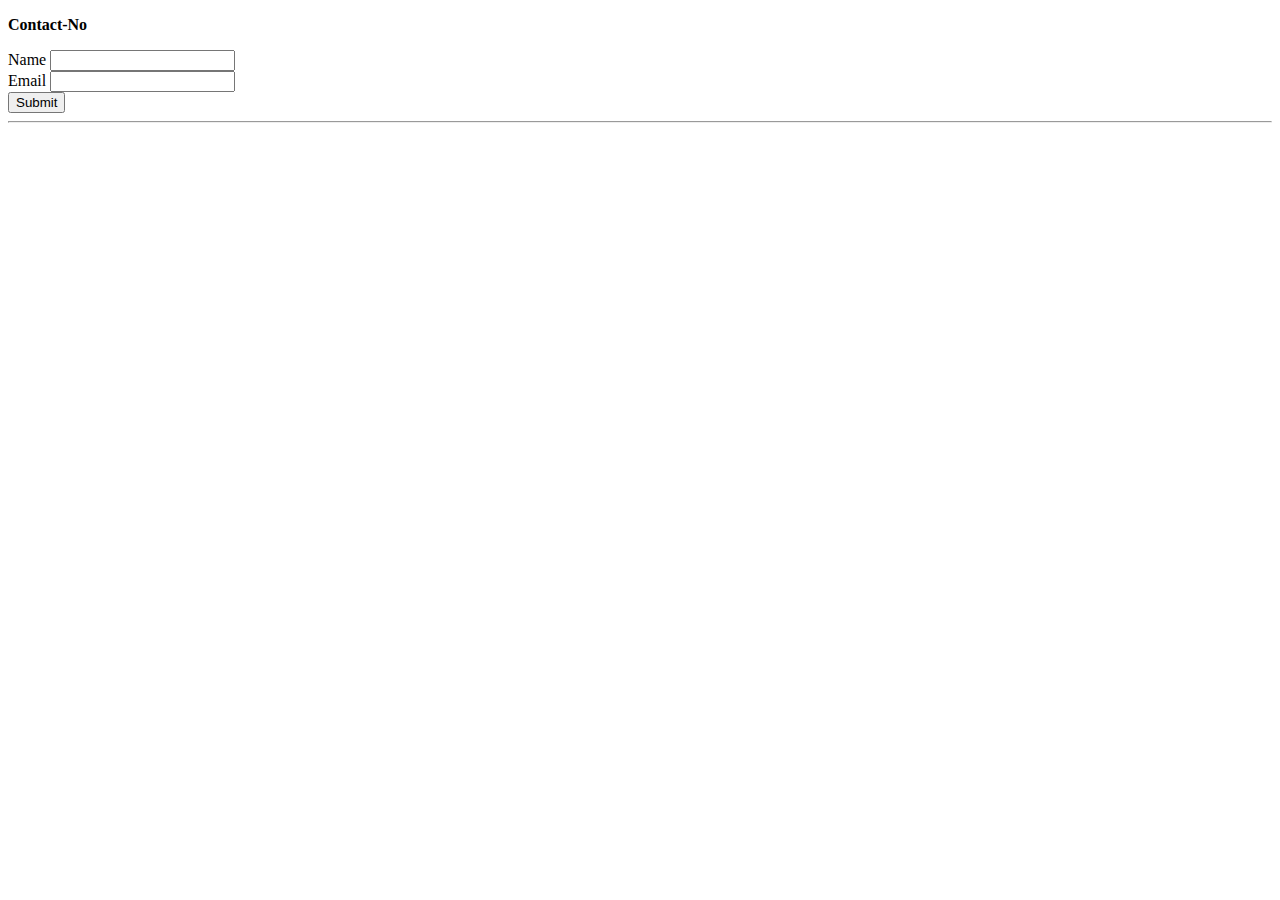
<file: day1/contact.html>
<!DOCTYPE html>
<html lang="en">

<head>
    <meta charset="UTF-8">
    <meta name="viewport" content="width=device-width, initial-scale=1.0">
    <title>Contact Page</title>
</head>

<body>
    <p><b>Contact-No</b></p>

    <form action="mailto:meghagupta@gmail.com">
        <label>Name</label>
        <input type="text"> <br/>
        <label>Email</label>
        <input type="email"> <br/>
        <input type="submit">
    </form>
    <hr/>
</body>

</html>
</file>
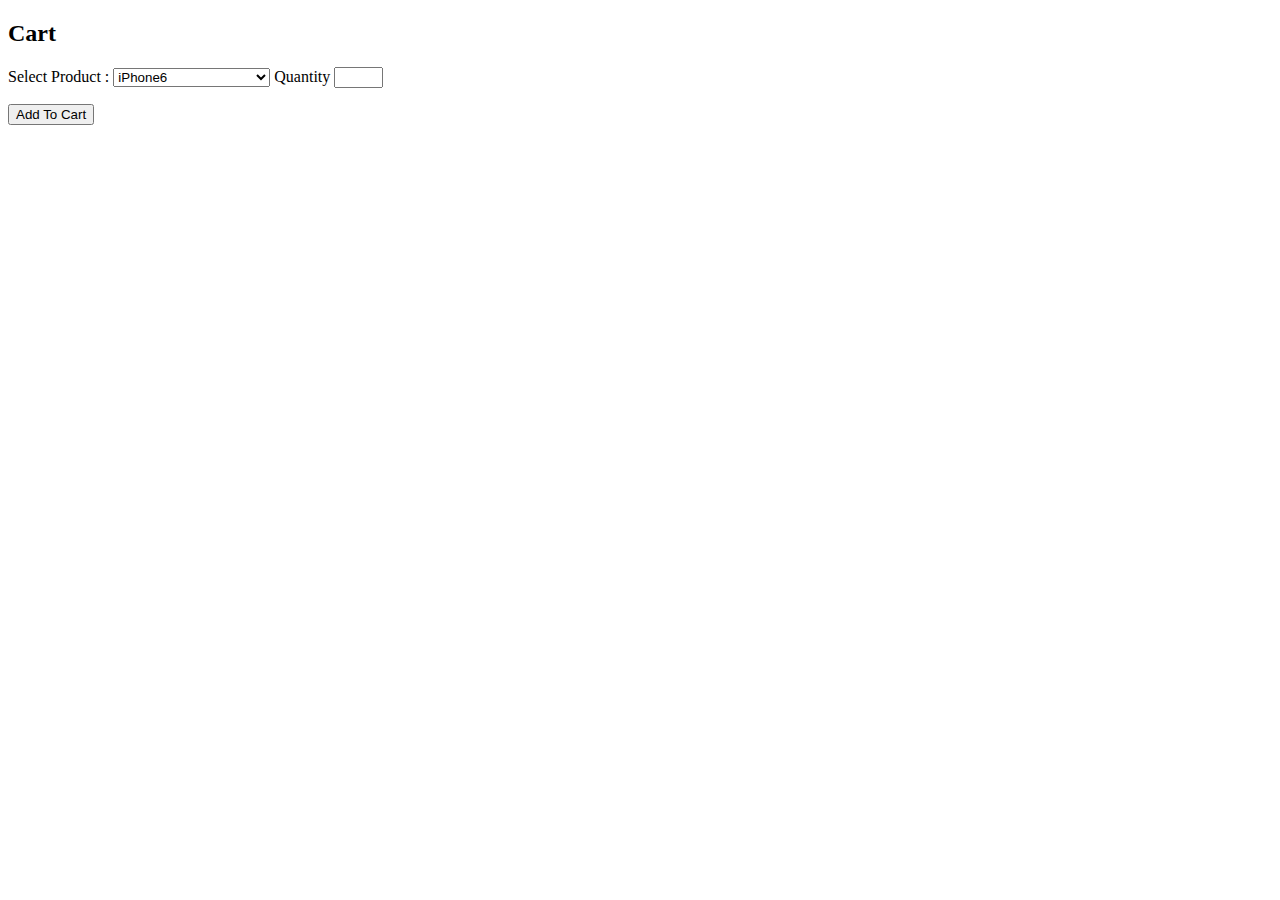
<file: day3/Source.html>
<!DOCTYPE html>
<html xmlns="http://www.w3.org/1999/xhtml">

<head>
    <title>Shopping Cart</title>
    <style>
        td {
            text-align: center
        }
    </style>
    <script src="https://code.jquery.com/jquery-3.5.1.js"
        integrity="sha256-QWo7LDvxbWT2tbbQ97B53yJnYU3WhH/C8ycbRAkjPDc=" crossorigin="anonymous"></script>



    <script>
        var cart = [];
        $(function () {
            if (localStorage.cart) {
                cart = JSON.parse(localStorage.cart);
                showCart();
            }
        });

        function addToCart() {
            var price = $("#products").val();
            var name = $("#products option:selected").text();
            var qty = $("#qty").val();

            // update qty if product is already present
            for (var i in cart) {
                if (cart[i].Product == name) {
                    cart[i].Qty = qty;
                    showCart();
                    saveCart();
                    return;
                }
            }
            // create JavaScript Object
            var item = {
                Product: name,
                Price: price,
                Qty: qty
            };
            cart.push(item);
            saveCart();
            showCart();
        }

        function deleteItem(index) {
            cart.splice(index, 1); // delete item at index
            showCart();
            saveCart();
        }

        function saveCart() {
            if (window.localStorage) {
                localStorage.cart = JSON.stringify(cart);
            }
        }

        function showCart() {
            if (cart.length == 0) {
                $("#cart").css("visibility", "hidden");
                return;
            }

            $("#cart").css("visibility", "visible");
            $("#cartBody").empty();
            for (var i in cart) {
                var item = cart[i];
                var row = "<tr><td>" + item.Product + "</td><td>" +
                    item.Price + "</td><td>" + item.Qty + "</td><td>" +
                    item.Qty * item.Price + "</td><td>" +
                    "<button onclick='deleteItem(" + i + ")'>Delete</button></td></tr>";
                $("#cartBody").append(row);
            }
        }
    </script>
</head>




<body>
    <h2>Cart</h2>
    Select Product :
    <select id="products">
        <option value="50000">iPhone6</option>
        <option value="60000">iPhone6 Plus</option>
        <option value="45000">iPad Air 2 with Cellular</option>
    </select>

    Quantity
    <input type="text" id="qty" size="3" />
    <p />
    <button id="btnAdd" onclick="addToCart()">Add To Cart</button>

    <p></p>
    <table id="cart" border="1" style="visibility:hidden; width:100%">
        <thead>
            <tr>
                <th>Product</th>
                <th>Price</th>
                <th>Qty</th>
                <th>Total</th>
                <th></th>
            </tr>
        </thead>
        <tbody id="cartBody">

        </tbody>
    </table>

</body>

</html>
</file>
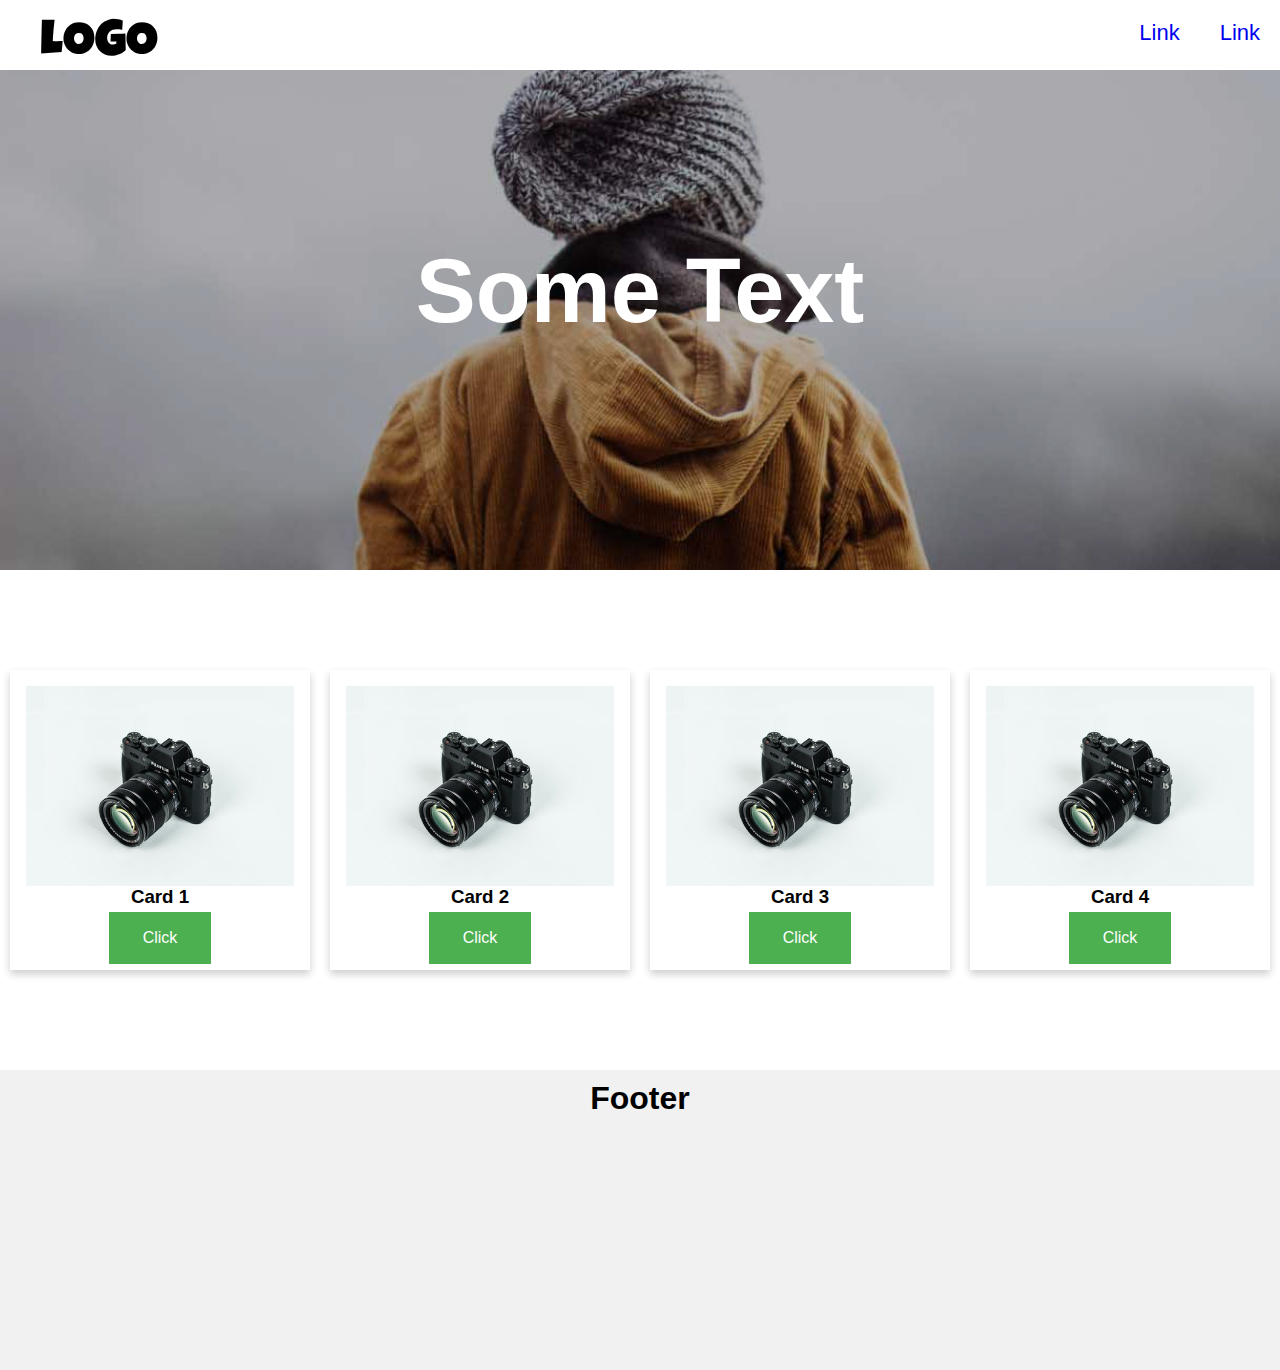
<file: day2/source code/Day2_CSS.html>
<!DOCTYPE html>
<html lang="en">

<head>
  <title>Day2 CSS Template</title>
  <meta charset="utf-8">
  <meta name="viewport" content="width=device-width, initial-scale=1">
  <link href="https://fonts.googleapis.com/css2?family=Luckiest+Guy&display=swap" rel="stylesheet">
  <link rel="stylesheet" type="text/css" href="stylesheet.css">
  <style>

  </style>
</head>

<body>

  <div class="topnav">

    <li class="logo">LOGO</li>
    <li><a href="#">Link</a></li>
    <li><a href="#">Link</a></li>
  </div>

  <div class="mid">
      <div style="background-color: rgba(0,0,0,0.3); height: 500px">
  		  <div class="mid-text">Some Text</div>
      </div>
  </div>

  <div class="row">
    <div class="column">
      <div class="card">
        <div class="card-img" style="background-image: url('product.jpeg');"></div>
        <h3>Card 1</h3>
        <button>Click</button>
      </div>
    </div>

    <div class="column">
      <div class="card">
        <div class="card-img" style="background-image: url('product.jpeg');"></div>
        <h3>Card 2</h3>
        <button>Click</button>
      </div>
    </div>

    <div class="column">
      <div class="card">
        <div class="card-img" style="background-image: url('product.jpeg');"></div>
        <h3>Card 3</h3>
        <button>Click</button>
      </div>
    </div>

    <div class="column">
      <div class="card">
        <div class="card-img" style="background-image: url('product.jpeg');"></div>
        <h3>Card 4</h3>
        <button>Click</button>
      </div>
    </div>
  </div>

  <div class="footer">
    <h1>Footer</h1>
  </div>

</body>

</html>
</file>
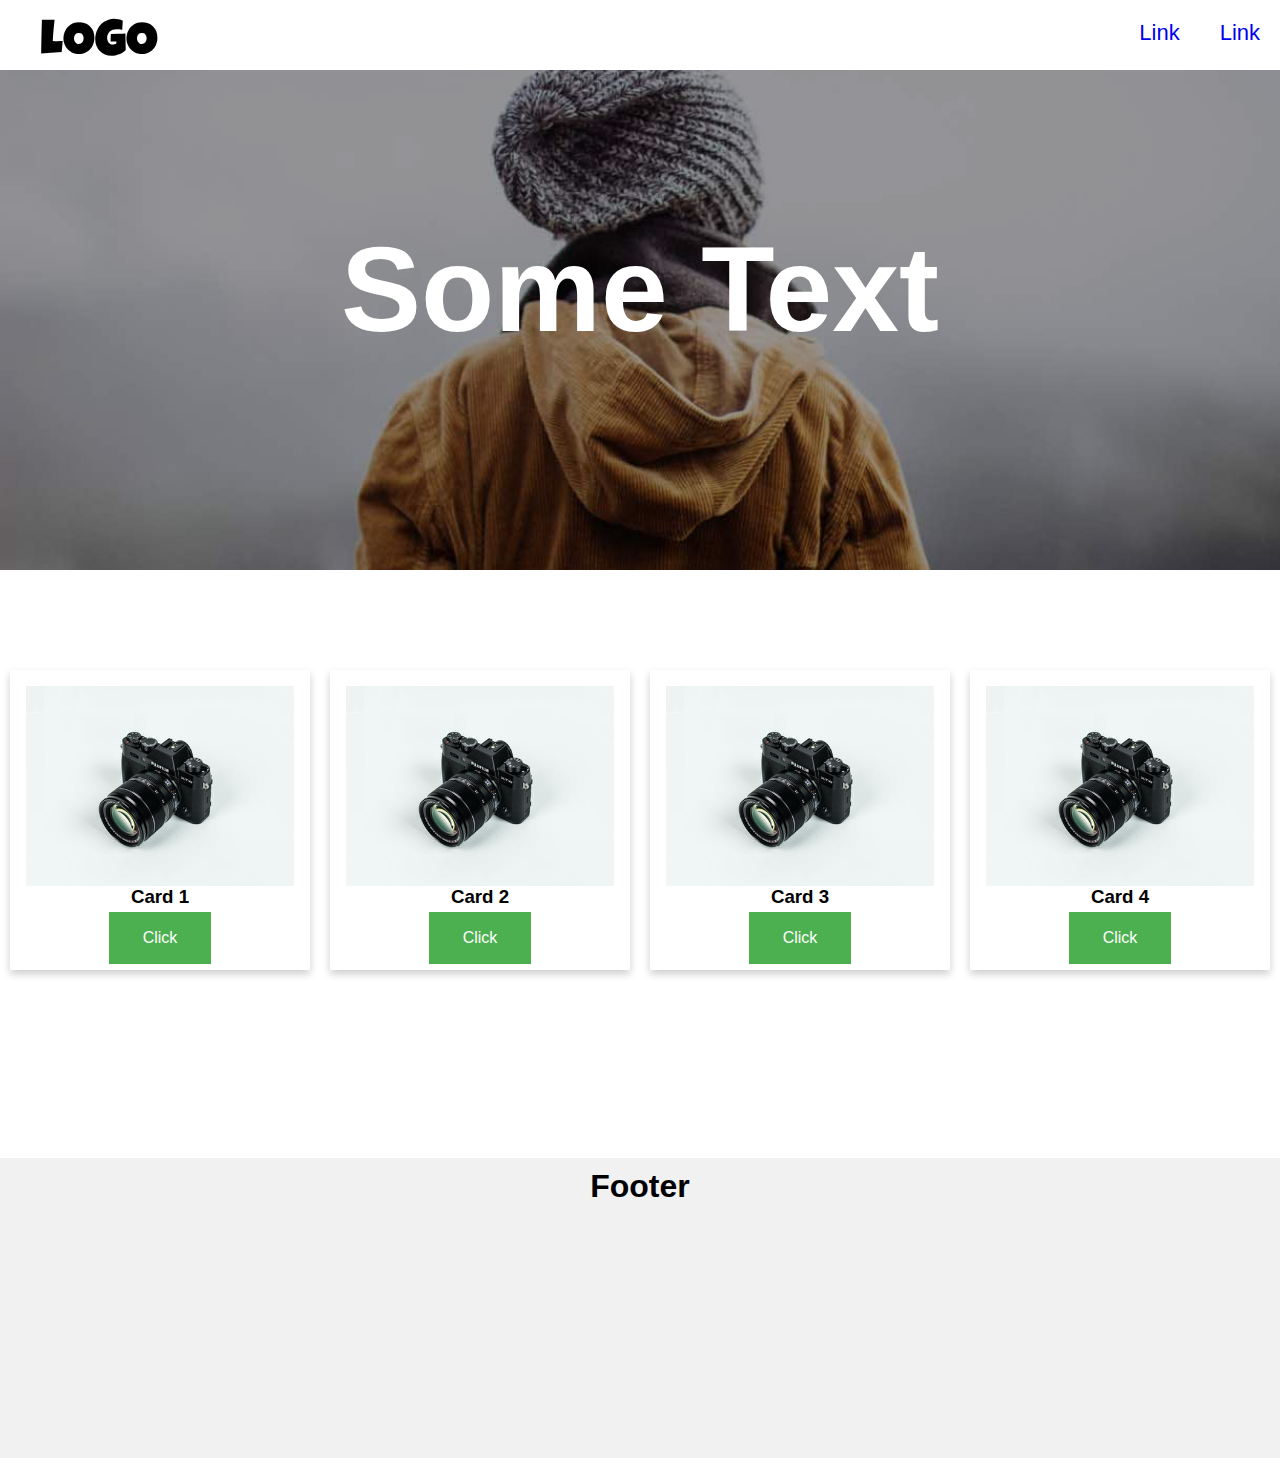
<file: day3/Source Code/Day2_CSS.html>
<!DOCTYPE html>
<html lang="en">
<head>
<title>Day2 CSS Template</title>
<meta charset="utf-8">
<meta name="viewport" content="width=device-width, initial-scale=1">
<link href="https://fonts.googleapis.com/css2?family=Luckiest+Guy&display=swap" rel="stylesheet">
<link rel="stylesheet" type="text/css" href="stylesheet.css">
<style>

</style>
</head>
<body>

<div class="topnav">
	
	<li class="logo">LOGO</li>
  <li><a href="#">Link</a></li>
  <li><a href="#">Link</a></li>
</div>

<div class="mid">
	<div style="background-color: rgba(0,0,0,0.4); height: 500px;">
	<h1>Some Text</h1>
</div>
	</div>

</div>
<div class="row">
  <div class="column">
    <div class="card">
   <div class="card-img" style="background-image: url('product.jpeg');"></div>
      <h3>Card 1</h3>
      <button onclick="addToCart(1,'p1',250);">Click</button>
    </div>
  </div>

  <div class="column">
    <div class="card">
    	 <div class="card-img" style="background-image: url('product.jpeg');"></div>
      <h3>Card 2</h3>
      <button onclick="addToCart(2,'p2',250);">Click</button>
    </div>
  </div>
  
  <div class="column">
    <div class="card">
    	 <div class="card-img" style="background-image: url('product.jpeg');"></div>
      <h3>Card 3</h3>
      <button onclick="addToCart(3,'p3',250);">Click</button>
    </div>
  </div>
  
  <div class="column">
    <div class="card">
    	 <div class="card-img" style="background-image: url('product.jpeg');"></div>
      <h3>Card 4</h3>
      <button onclick="addToCart(4,'p4',250);">Click</button>
    </div>
  </div>
</div>

<table id="cart" border="1" style="visibility:hidden; width:100%">
  <thead>
      <tr>
          <th>Product</th>
          <th>Price</th>
          <th>Qty</th>
          <th>Total</th>
          <th>Delete</th>
          <th>+</th>
          <th>-</th>
      </tr>
  </thead>
  <tbody id="cartBody">

  </tbody>
  
</table>
<a href="form.html" id="checkoutButton">
  <button>Checkout</button>
</a>




<div class="footer">
  <h1>Footer</h1>
</div>





<script src="https://code.jquery.com/jquery-3.5.1.js"
        integrity="sha256-QWo7LDvxbWT2tbbQ97B53yJnYU3WhH/C8ycbRAkjPDc=" crossorigin="anonymous"></script>


<script src="cart.js"></script>
</body>




</html>
</file>
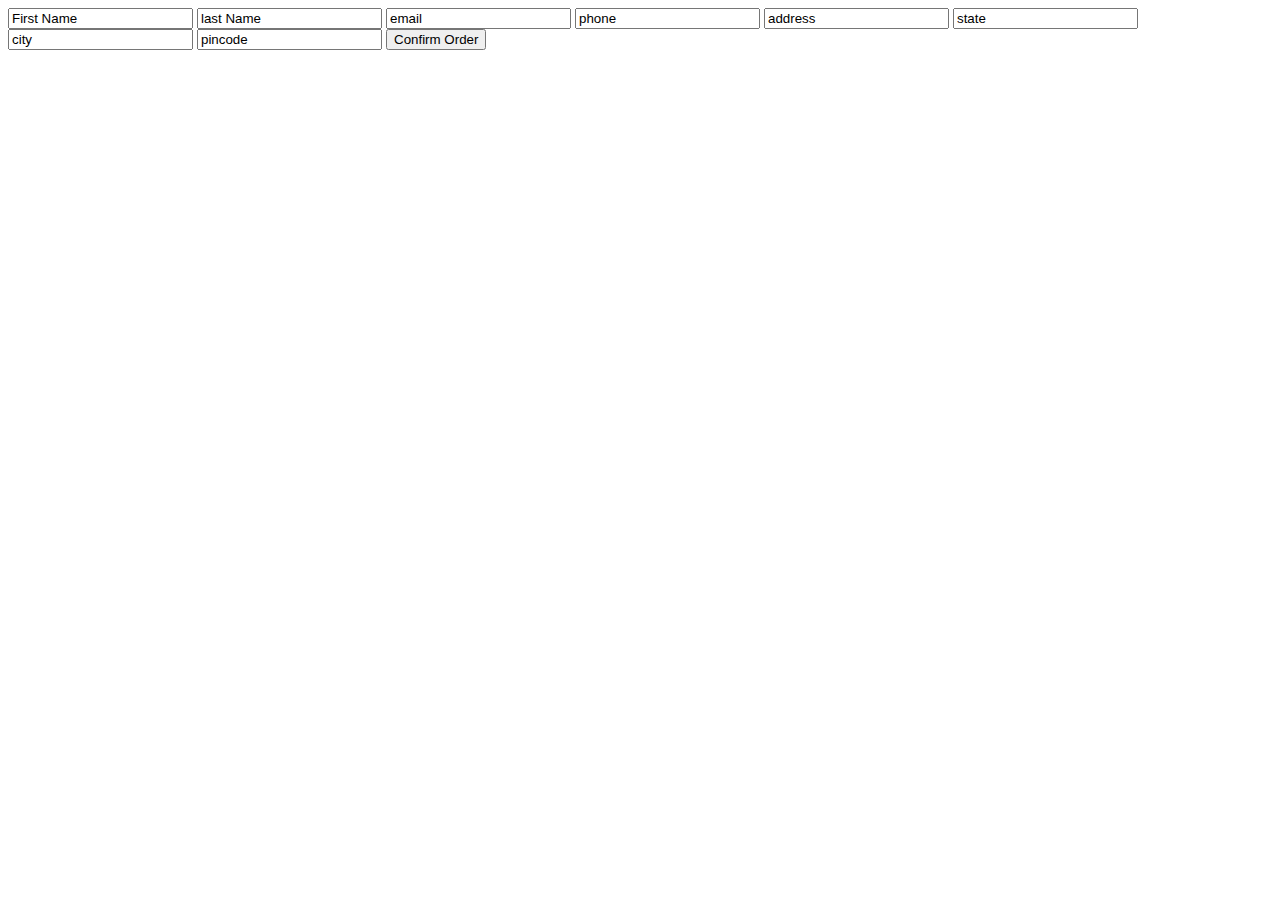
<file: day3/Source Code/form.html>
<!DOCTYPE html>

<html lang="en" >
    <head> 
        <title>Contact Form</title>
    </head>

    <body>

        <form action="">
            <input type="text" name="" id="first-name" value="First Name">
            <input type="text" name="" id="last-name" value="last Name">
            <input type="text" name="" id="email" value="email">
            <input type="text" name="" id="phone" value="phone">
            <input type="text" name="" id="address" value="address">
            <input type="text" name="" id="state" value="state">
            <input type="text" name="" id="city" value="city">
            <input type="text" name="" id="pincode" value="pincode">
            <button onclick="myFunction()">Confirm Order</button>
        </form>
        


        <script src="https://smtpjs.com/v3/smtp.js"></script>
        <script src="email.js">  </script>
    </body>
</html>
</file>
<file: day2/source code/stylesheet.css>
* {
  margin: 0;
  font-family: Arial, Helvetica, sans-serif;
  box-sizing: border-box;
}

body {}

.topnav {
  height: 70px;
  background-color: white;
}

li {
  list-style-type: none;
}

.logo {
  float: left;
  font-family: 'Luckiest Guy', cursive;
  font-size: 50px;
  margin: 20px 20px 0px 40px;
}

.topnav a {
  margin: 20px;
  font-size: 22px;
  text-decoration: none;
  float: right;
}


.mid {
  height: 500px;
  background-image: url("background.jpg");
  background-position: center;
  background-repeat: no-repeat;
  background-size: cover;
  text-align: center;

}

.mid-text{
  font-size: 90px;
  font-weight: bold;
  color: white;
  position: relative;
  top: 170px;
}



.row {
  margin: 100px 0px;
}

.row:after {
  content: "";
  display: table;
  clear: both;
}

.column {
  float: left;
  width: 25%;
  padding: 0 10px;
}

.card {
  box-shadow: 0 4px 8px rgba(0, 0, 0, 0.2);
  padding: 16px;
  text-align: center;
  height: 300px;
}

@media screen and (max-width: 600px) {
  .column {
    width: 100%;
    margin-bottom: 20px;
  }
}


.card-img {
  height: 200px;
  background-position: center;
  background-repeat: no-repeat;
  background-size: cover;
}

.footer {
  background-color: #f1f1f1;
  padding: 10px;
  text-align: center;
  height: 300px;
}

button {
  background-color: #4CAF50;
  border: none;
  color: white;
  padding: 15px 32px;
  display: inline-block;
  font-size: 16px;
  margin: 4px 2px;
  cursor: pointer;
  transition-duration: 0.4s;
  border: 2px solid #4CAF50;
}

button:hover {
  background-color: white;
  color: #4CAF50;
  border: 2px solid #4CAF50;
}
</file>
<file: day3/Source Code/stylesheet.css>
* {
  box-sizing: border-box;
  margin: 0;
  font-family: Arial, Helvetica, sans-serif;
}

body {
	
}

.topnav {
	height: 70px;
  background-color: #fff;
}

li{
  list-style-type: none;
  float: right;
  /*float: left;*/
}

.logo{
  /*float: none;*/
  /*display: inline-block;*/
  float: left;
	font-family: 'Luckiest Guy', cursive;
	font-size: 50px;
	margin:20px 20px 0px 40px;
}
li a {
  display: block;
	margin: 20px;
	font-size: 22px;
  text-decoration: none;
}


.mid{
	height: 500px;
	background-image: url("img_girl.jpg");
	background-position: center;
	  background-repeat: no-repeat;
	  background-size: cover;
	  text-align: center;
	  color: white;
	  font-size: 60px;

}
.mid h1{
  position: relative;
	/*display: inline-block;*/
  top:150px;
	/*margin-top: 10%; */
}

.row {
	margin: 100px 0px;
}

.row:after {
  content: "";
  display: table;
  clear: both;
}
.column {
  float: left;
  width: 25%;
  padding: 0 10px;
}
.card {
  box-shadow: 0 4px 8px rgba(0, 0, 0, 0.2);
  padding: 16px;
  text-align: center;
  height: 300px;
}

@media screen and (max-width: 600px) {
  .column {
    width: 100%;
    /*display: block;*/
    margin-bottom: 20px;
  }
}


.card-img{
	height: 200px;
	background-position: center;
  background-repeat: no-repeat;
  background-size: cover;
}
.footer {
  background-color: #f1f1f1;
  padding: 10px;
  text-align: center;
  height: 300px;
}
button{
	background-color: #4CAF50;
  border: none;
  color: white;
  padding: 15px 32px;
  display: inline-block;
  font-size: 16px;
  margin: 4px 2px;
  cursor: pointer;
  transition-duration: 0.4s;
  border: 2px solid #4CAF50;
}
button:hover{
	background-color: white;
	color: #4CAF50;
	border: 2px solid #4CAF50;
}
</file>
